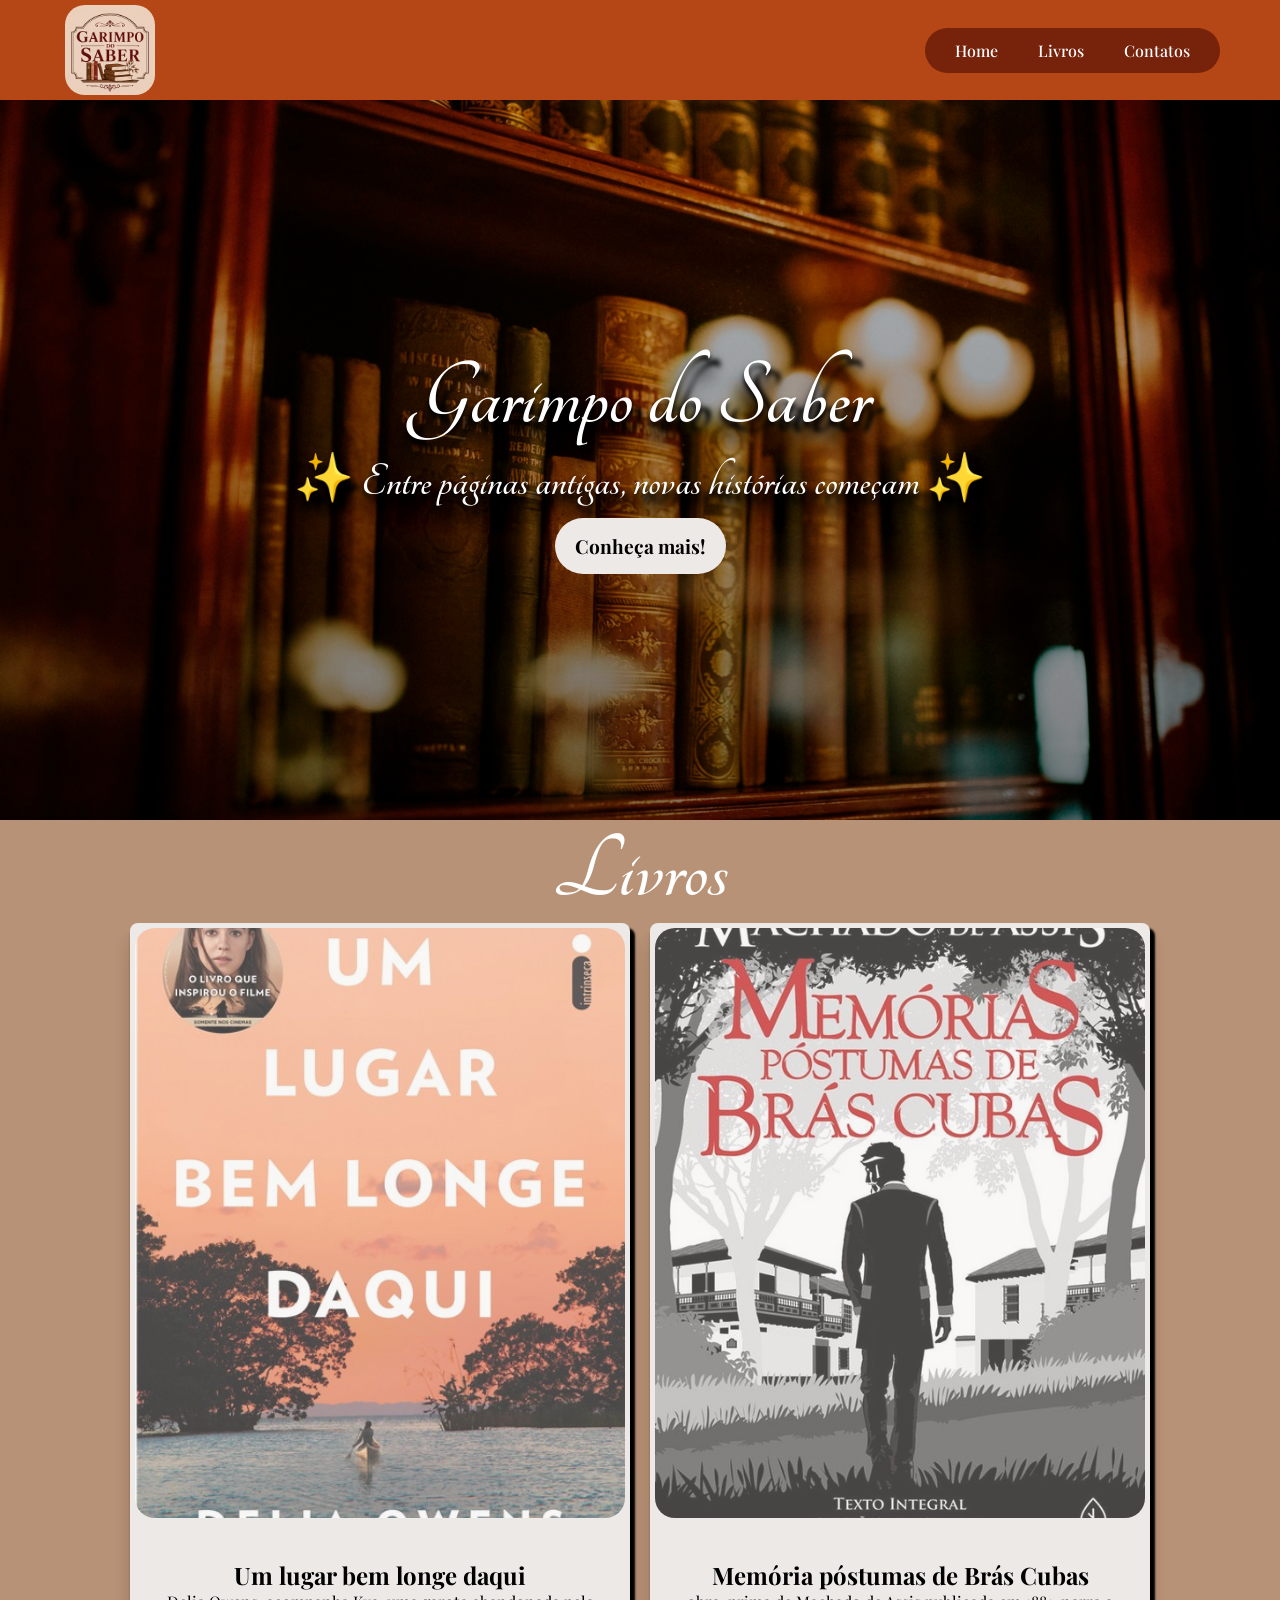
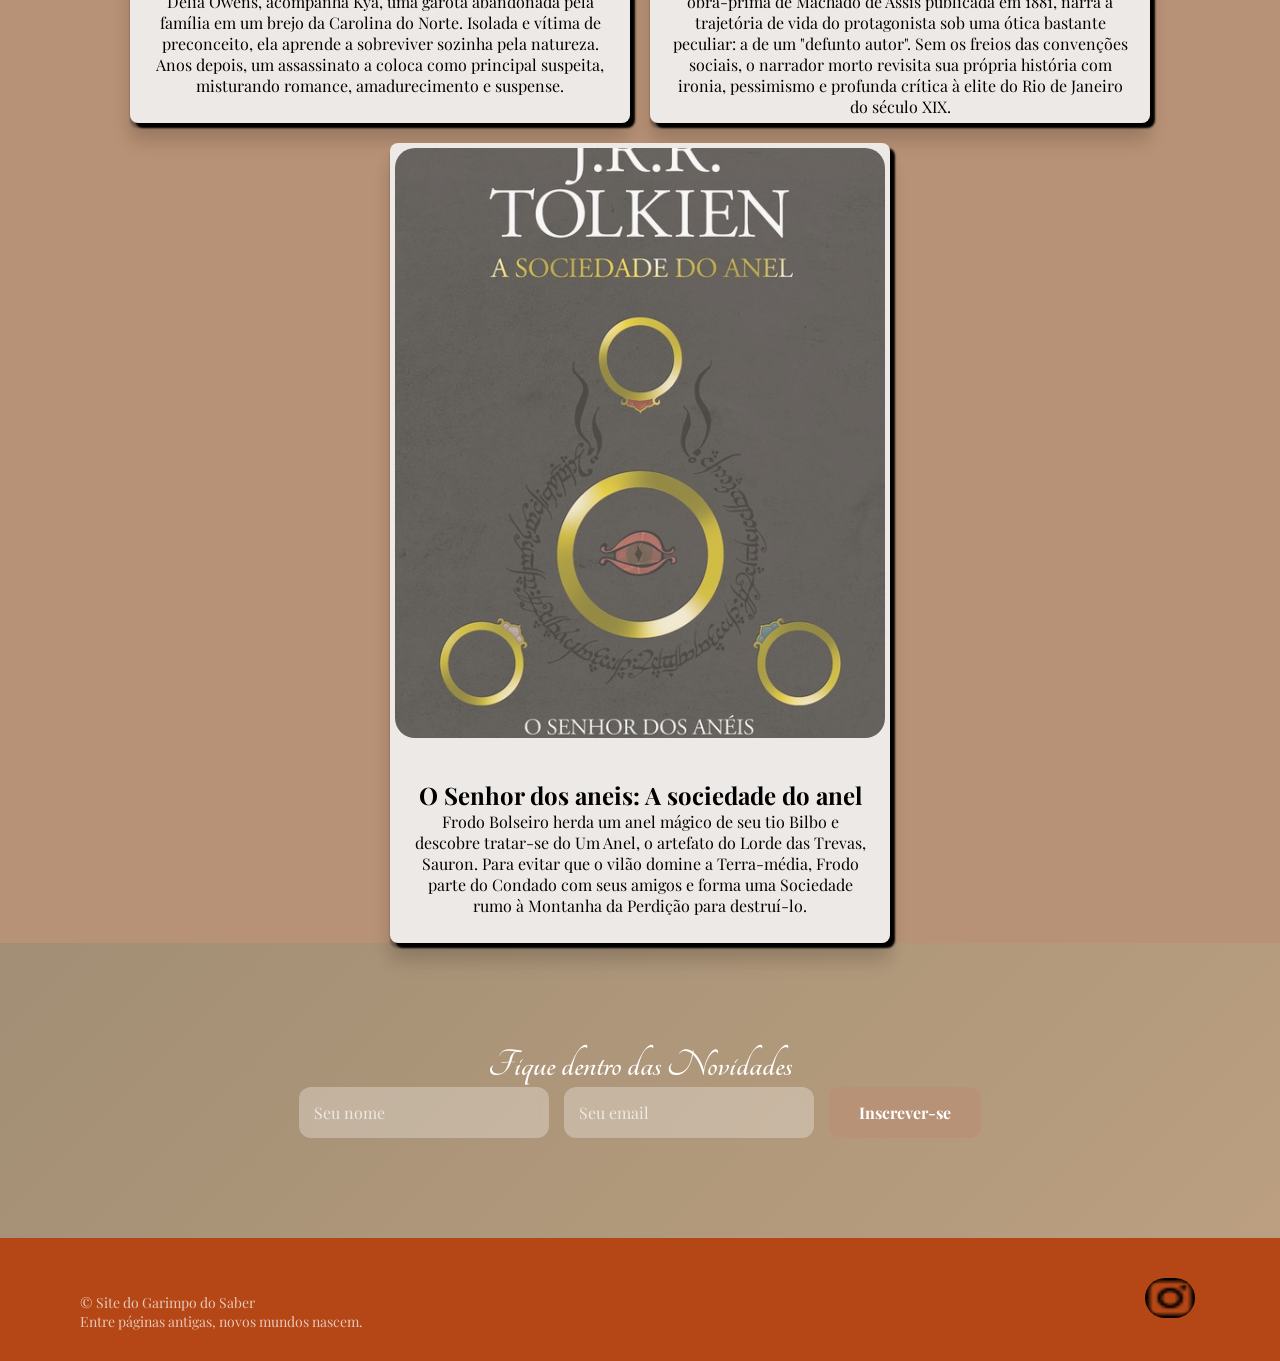
<file: index.html>
<!DOCTYPE html>
<html lang="pt-br">

<head>
    <meta charset="UTF-8">
    <meta name="viewport" content="width=device-width, initial-scale=1.0">
    <title>Garimpo do Saber</title>
    <link rel="stylesheet" href="style.css">
    <link rel="shortcut icon" href="img/favicon.ico" type="image/x-icon">
    <link rel="preconnect" href="https://fonts.googleapis.com">
    <link rel="preconnect" href="https://fonts.gstatic.com" crossorigin>
    <link
        href="https://fonts.googleapis.com/css2?family=Playfair+Display:ital,wght@0,400..900;1,400..900&family=Tangerine:wght@400;700&display=swap"
        rel="stylesheet">
</head>

<body>
    <header class="container">
        <div class="container inicio-container">
            <img src="img/logoo.png" alt="Logo da loja Garimpo do saber">
            <nav>
                <ul class="menu">
                    <li><a href="index.html" class="item-menu">Home</a></li>
                    <li><a href="#Livros" class="item-menu">Livros</a></li>
                    <li><a href="contatos.html" class="item-menu">Contatos</a></li>
                </ul>
            </nav>

        </div>
    </header>
    <main>
        <div class="container">
            <h1>Garimpo do Saber</h1>
            <h2>✨ Entre páginas antigas, novas
                histórias começam ✨</h2>
            <a href="https://www.instagram.com/garimpodosaber?igsh=MjFuaDhkcWk3c3h1"
                target="_blank" class="btn">Conheça mais!</a>
        </div>
    </main>
    <section class="hero" id="Livros">
        <div class="container">
            <h2>Livros</h2>
            <div class="cards-grid">
                <a href="#" class="card">
                    <img src="/img/livro.jpg" alt="Um lugar bem longe daqui">
                    <div class="card-livro-info">
                        <h3>Um lugar bem longe daqui</h3>
                        <p>Delia Owens, acompanha Kya, uma garota abandonada pela família em um brejo da Carolina do
                            Norte. Isolada e vítima de preconceito, ela aprende a sobreviver sozinha pela natureza. Anos
                            depois, um assassinato a coloca como principal suspeita, misturando romance, amadurecimento
                            e
                            suspense.</p>
                    </div>
                </a>
                <a href="#" class="card">
                    <img src="/img/bras.jpg" alt="Memorias postumas de bras cubas">
                    <div class="card-livro-info">
                        <h3> Memória póstumas de Brás Cubas</h3>
                        <p>obra-prima de Machado de Assis publicada em 1881, narra a trajetória de vida do protagonista
                            sob uma ótica bastante peculiar: a de um "defunto autor". Sem os freios das convenções
                            sociais, o narrador morto revisita sua própria história com ironia, pessimismo e profunda
                            crítica à elite do Rio de Janeiro do século XIX.</p>
                    </div>
                </a>
                <a href="#" class="card">
                    <img src="/img/senhores.jpg" alt="O senhor dos aneis: a sociedade do anel">
                    <div class="card-livro-info">
                        <h3>O Senhor dos aneis: A sociedade do anel</h3>
                        <p>Frodo Bolseiro herda um anel mágico de seu tio Bilbo e descobre tratar-se do Um Anel, o
                            artefato do Lorde das Trevas, Sauron. Para evitar que o vilão domine a Terra-média, Frodo
                            parte do Condado com seus amigos e forma uma Sociedade rumo à Montanha da Perdição para
                            destruí-lo.</p>
                    </div>
                </a>
            </div>
        </div>
    </section>

    <section class="newsletter">
        <div class="container">
            <h2>Fique dentro das Novidades</h2>
            <form class="newsletter-form">
                <input type="text" id="nome-input" placeholder="Seu nome" required>
                <input type="email" id="email-input" placeholder="Seu email" required>
                <button type="submit">Inscrever-se</button>
            </form>
        </div>
    </section>

    <footer class="footer">
        <div id="copyright">
            <p> &#169; Site do Garimpo do Saber</p>
            <p>Entre páginas antigas, novos mundos nascem.</p>
        </div>
        <div id="social">
            <a href="https://www.instagram.com/garimpodosaber?igsh=MjFuaDhkcWk3c3h1" target="_blank"><img src="img/instagram.png" alt="instagram"></a>
        </div>
    </footer>

    <script src="script.js"></script>
</body>

</html>
</file>
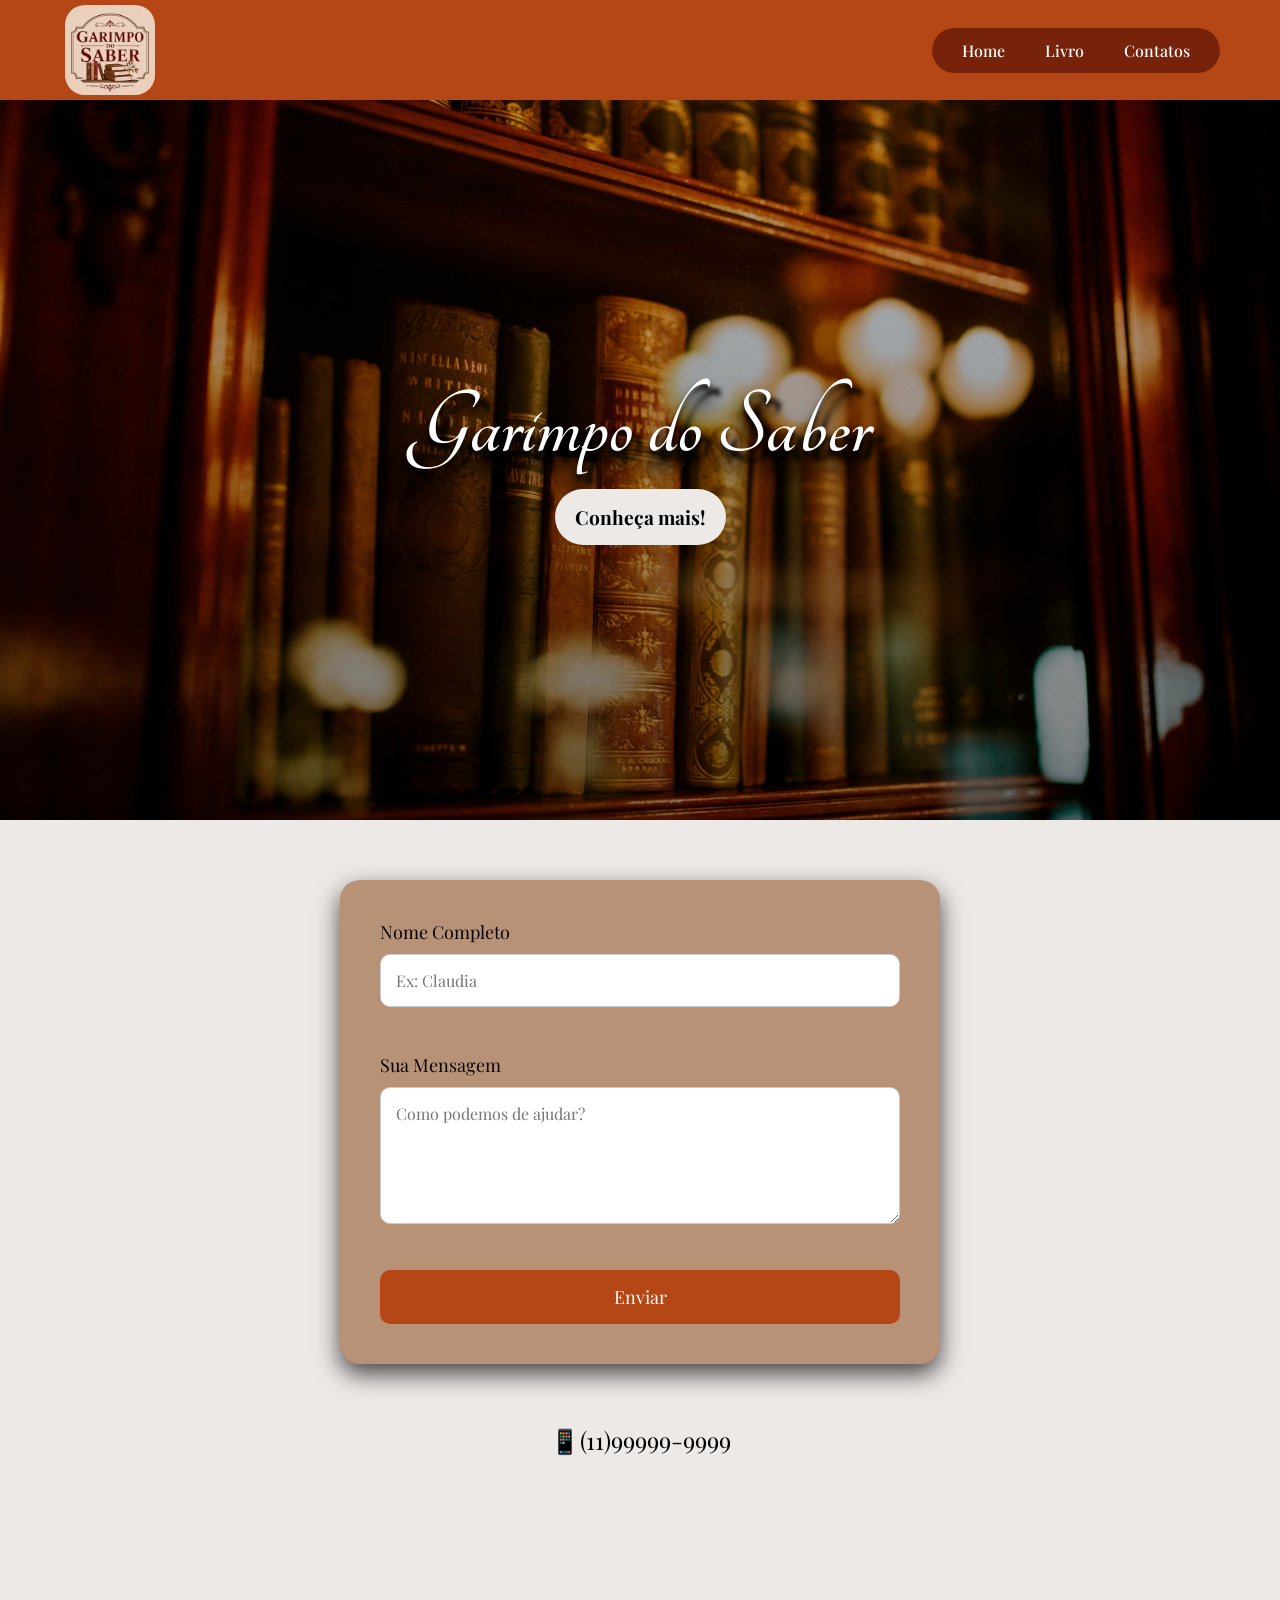
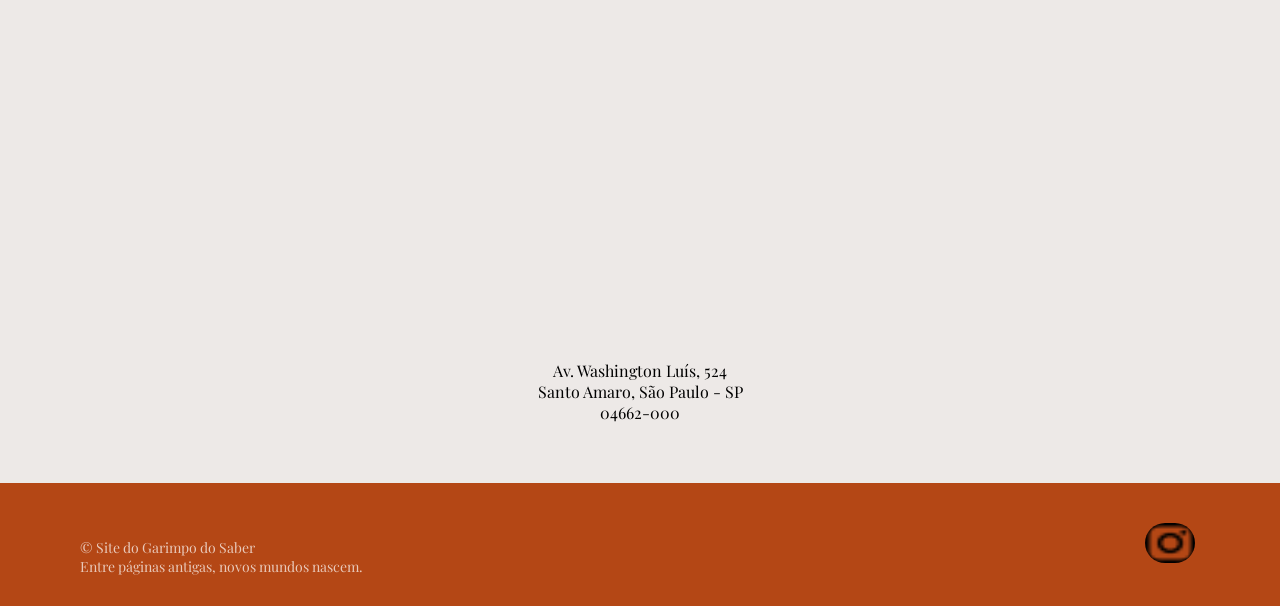
<file: contatos.html>
<!DOCTYPE html>
<html lang="en">

<head>
    <meta charset="UTF-8">
    <meta name="viewport" content="width=device-width, initial-scale=1.0">
    <title>Contatos</title>
    <link rel="stylesheet" href="style.css">
    <link rel="shortcut icon" href="img/favicon.ico" type="image/x-icon">
    <link rel="preconnect" href="https://fonts.googleapis.com">
    <link rel="preconnect" href="https://fonts.gstatic.com" crossorigin>
    <link
        href="https://fonts.googleapis.com/css2?family=Playfair+Display:ital,wght@0,400..900;1,400..900&family=Tangerine:wght@400;700&display=swap"
        rel="stylesheet">
</head>

<body>
    <header class="container">
        <div class="container inicio-container">
            <img src="img/logoo.png" alt="Logo da loja Garimpo do saber">
            <nav>
                <ul class="menu">
                    <li><a href="index.html" class="item-menu">Home</a></li>
                    <li><a href="#Livros" class="item-menu">Livro</a></li>
                    <li><a href="contatos.html" class="item-menu">Contatos</a></li>
                </ul>
            </nav>

        </div>
    </header>
    <main>
        <div class="container">
            <h1>Garimpo do Saber</h1>
            <a href="https://www.instagram.com/garimpodosaber?igsh=MjFuaDhkcWk3c3h1" target="_blank" class="btn">Conheça
                mais!</a>
        </div>
    </main>

    <section>
        <form class="campo">
            <label>Nome Completo</label>
            <input type="text" placeholder="Ex: Claudia" required>
            <br>
            <label>Sua Mensagem</label>
            <textarea placeholder="Como podemos de ajudar?" rows="5" required></textarea>
            <br>
            <button type="submit">Enviar</button>
        </form>
    </section>
    <section>
        <div class="contatos-loja">
            <p>📱(11)99999-9999</p>
        </div>
        <div id="endereco">
            <iframe
                src="https://www.google.com/maps/embed?pb=!1m18!1m12!1m3!1d3654.4670484747853!2d-46.6995303!3d-23.659250099999998!2m3!1f0!2f0!3f0!3m2!1i1024!2i768!4f13.1!3m3!1m2!1s0x94ce504f7df7b6f5%3A0xb50ff5ad88db89c2!2sSebo%20Garimpo%20do%20Saber!5e0!3m2!1sen!2sbr!4v1779153858048!5m2!1sen!2sbr"
                width="600" height="450" style="border:0;" allowfullscreen="" loading="lazy"
                referrerpolicy="no-referrer-when-downgrade"></iframe>
            <p>Av. Washington Luís, 524 </p>
            <p>Santo Amaro, São Paulo - SP</p>
            <p>04662-000</p>
        </div>
    </section>


    <footer class="footer">
        <div id="copyright">
            <p> &#169; Site do Garimpo do Saber</p>
            <p>Entre páginas antigas, novos mundos nascem.</p>
        </div>
        <div id="social">
            <a href="https://www.instagram.com/garimpodosaber?igsh=MjFuaDhkcWk3c3h1" target="_blank"><img
                    src="img/instagram.png" alt="instagram"></a>
        </div>
    </footer>

    <script src="script.js"></script>
</body>

</html>
</file>
<file: style.css>
:root {
    --vermelho_terroso: #b44715;
    --beje: #ede9e7;
    --marrom: #b89276;
    --preto: #000000;
    --branco: #ffffff;
    --vermelho: #df0e0e;
}

* {
    margin: 0;
    padding: 0;
    box-sizing: border-box;
    font-family: 'Playfair Display', sans-serif;
}

html {
    scroll-behavior: smooth;
}

body {
    background-color: var(--beje);
    color: var(--preto);
    overflow-x: hidden;
}


/* Parte do inicio do site e o menu */
header {
    background-color: var(--vermelho_terroso);
}

.inicio {

    width: 100%;
    padding: 20px;
}

.inicio-container {
    max-width: 1200px;
    margin: auto;
    display: flex;
    align-items: center;
    justify-content: space-between;
    padding: 0 20px;

}

img {
    width: 100px;
    height: 100px;
    padding: 5px;
    border-radius: 25px;
}

.menu {
    display: flex;
    gap: 40px;
    list-style: none;
    padding: 12px 30px;
    background: rgba(99, 22, 8, 0.747);
    backdrop-filter: blur(8px);
    border-radius: 40px;
}

.item-menu {
    color: var(--branco);
    text-decoration: none;
    font-weight: 500;
    transition: 0.3s;
}

.item-menu:hover {
    color: var(--vermelho);
}

main {
    height: 80vh;
    background: linear-gradient(rgba(0, 0, 0, 0.13), rgba(0, 0, 0, 0.4)), url(img/banner.png);
    background-size: cover;
    background-position: center;
    display: flex;
}

main .container {
    display: flex;
    height: 100%;
    width: 100%;
    flex-direction: column;
    align-items: center;
    justify-content: center;
}

main h1 {
    color: var(--branco);
    text-align: center;
    font-size: 6rem;
    font-family: "Tangerine", cursive;
    font-display: swap;
    text-shadow: 10px 10px 5px var(--preto), 0px 5px 5px rgb(0, 0, 0), 0px 15px 15px rgb(0, 0, 0), 0px 20px 20px rgba(0, 0, 0, 0.993);
}

main h2 {
    color: var(--branco);
    text-align: center;
    font-size: 3rem;
    font-family: "Tangerine", cursive;
    font-display: swap;
    text-shadow: 10px 10px 5px var(--preto), 0px 5px 5px rgb(0, 0, 0), 0px 15px 15px rgb(0, 0, 0), 0px 20px 20px rgba(0, 0, 0, 0.993);
}

.btn {
    text-decoration: none;
    font-size: 1.2rem;
    font-weight: 700;
    background-color: var(--beje);
    padding: 15px 20px;
    color: var(--preto);
    border-radius: 30px;
    margin-top: 10px;

}

.hero {
    background-color: var(--marrom);
    color: var(--branco);
    text-align: center;
    font-size: 4rem;
}

.hero h2 {
    font-family: "Tangerine", cursive;
}

.cards-grid {
    display: flex;
    grid-template-columns: repeat(auto-fit, minmax(250px, lfr));
    gap: 20px;
    justify-content: center;
    flex-wrap: wrap;

}

.card {
    background: var(--beje);
    border-radius: 8px;
    overflow: hidden;
    text-decoration: none;
    transition: 0, 3s;
    height: 800px;
    width: 500px;
    box-shadow: 5px 5px 2px var(--preto), 0px 5px 2px rgba(0, 0, 0, 0.295), 0px 15px 15px rgba(0, 0, 0, 0.082), 0px 20px 20px rgba(0, 0, 0, 0.096);
}

.card:hover {
    transform: translateY(-10px);
}

.card p {
    font-size: 16px;
}

.card h3 {
    font-size: 24px;
}

.card img {
    width: 100%;
    height: 600px;
    aspect-ratio: 3/4;
    object-fit: cover;
    opacity: 0.7;
    transition: 0.3s;
}

.card:hover img {
    opacity: 1;
    transform: scale(1.05);
}

.card-livro-info {
    padding: 20px;
    text-align: center;
    color: var(--preto);
}

.newsletter {
    text-align: center;
    padding: 100px 20px;
    background: linear-gradient(135deg, #806641b0, #bb9f80);
    color: white;
}

.newsletter h2 {
    font-family: "Tangerine", cursive;
    font-size: 2.5rem;
}

.newsletter-form {
    display: flex;
    justify-content: center;
    align-items: center;
    gap: 15px;
    flex-wrap: wrap;
}

.newsletter-form input {
    width: 250px;
    padding: 15px;
    border: none;
    border-radius: 12px;
    outline: none;
    background: rgba(255, 255, 255, 0.295);
    color: white;
    font-size: 16px;
    backdrop-filter: blur(5px);
    transition: 0.3s;
}

.newsletter-form input::placeholder {
    color: rgba(255, 255, 255, 0.7);
}

.newsletter-form input:focus {
    border: 2px solid #fc8484f5;
    transform: scale(1.03);
}

.newsletter-form button {
    padding: 15px 30px;
    border: none;
    border-radius: 12px;
    background: var(--marrom);
    color: var(--branco);
    font-size: 16px;
    font-weight: bold;
    cursor: pointer;
    transition: 0.3s;
}

.newsletter-form button:hover {
    background: #e7b574;
    transform: translateY(-3px);
    box-shadow: 0 10px 20px rgba(240, 166, 117, 0.4);
}

footer {
    padding: 30px 80px;
    background-color: var(--vermelho_terroso);
    color: var(--branco);
    display: flex;
    justify-content: space-between;
    align-items: center;

}

.footer h2 {
    margin-bottom: 10px;
}


#copyright {
    margin-top: 25px;
    font-size: 14px;
    opacity: 0.7;
}

#social img {
    width: 60px;
    height: 50px;
    transition: 0.3s;
}
#social img:hover {
    transform: scale(1.1);
}

.campo {
    background-color: var(--marrom);
    max-width: 600px;
    margin: 60px auto;
    padding: 40px;
    border-radius: 20px;
    box-shadow: 0 10px 25px rgba(0, 0, 0, 0.705);

    display: flex;
    flex-direction: column;
}
.campo label {
    margin-bottom: 10px;
    font-size: 18px;
}

.campo input,
.campo textarea {
    padding: 15px;
    border: 1px solid #ccc;
    border-radius: 10px;
    margin-bottom: 25px;
    font-size: 16px;
}

.campo button {
    background-color: var(--vermelho_terroso);
    color: white;
    border: none;
    padding: 15px;
    border-radius: 10px;
    font-size: 18px;
    cursor: pointer;
    transition: 0.3s;
}

.campo button:hover {
    background-color: #6d2c22;
}

/* CONTATOS */

.contatos-loja {
    text-align: center;
    font-size: 24px;
    margin-bottom: 30px;
}

#endereco {
    text-align: center;
    margin-bottom: 60px;
}

#endereco iframe {
    width: 90%;
    max-width: 700px;
    border-radius: 20px;
    margin-bottom: 20px;
}
</file>
